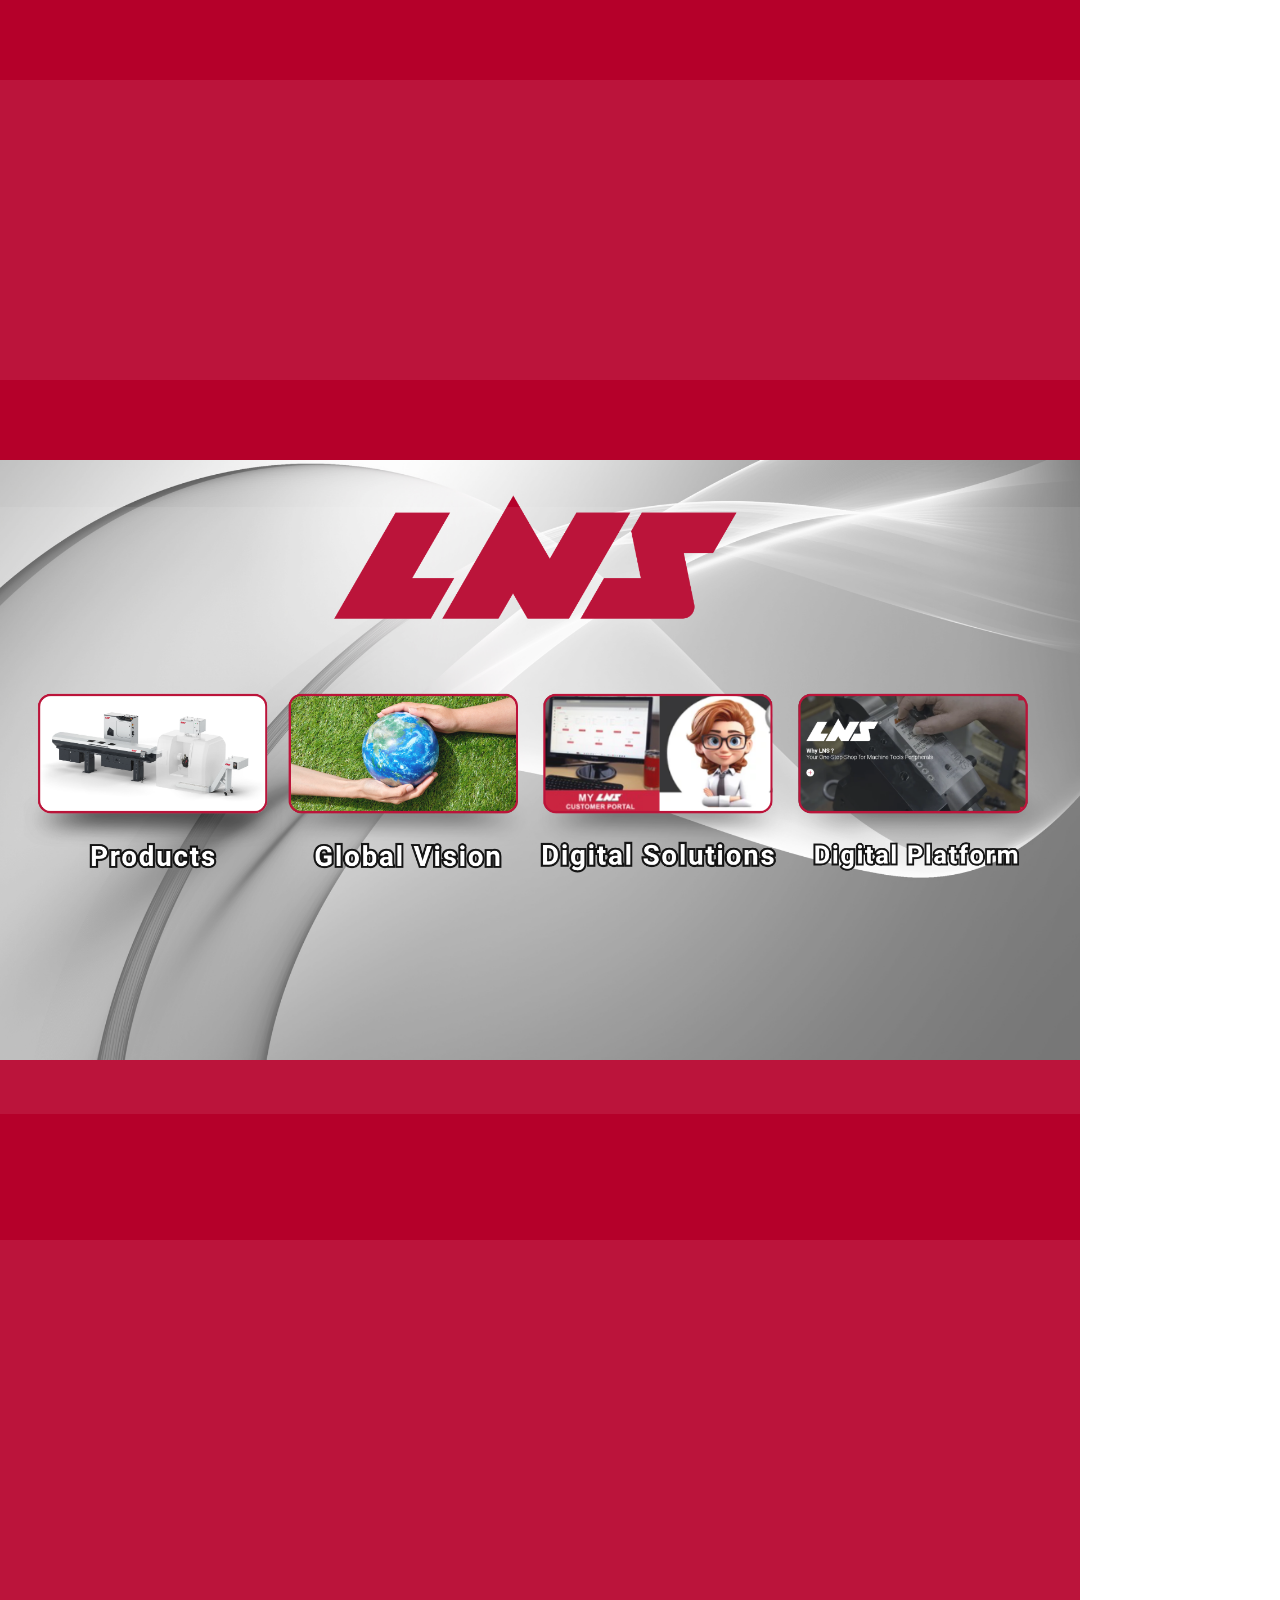
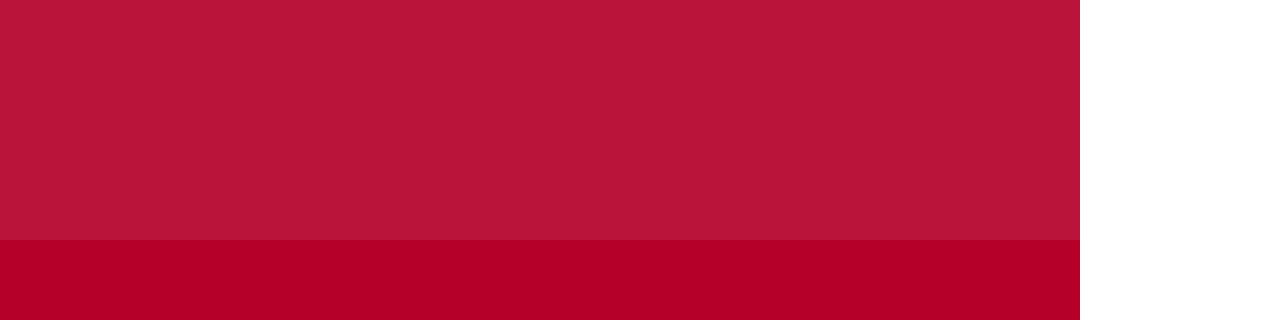
<file: index.html>
<!doctype html>
<html lang="en">
<head>
  <meta charset="utf-8">
  <meta
    name="viewport"
    content="width=device-width, initial-scale=1, maximum-scale=1, user-scalable=no"
  >
  <title>Home</title>
  <link rel="stylesheet" href="style.css">
</head>

<body>
  <div id="rotationViewport" class="rotation-viewport">
  <div id="screenSize">
    <div
      id="headerItem"
      class="row"
      style="top:80px; height:300px;"
    >
      <div
        id="row-1-element-1"
        class="element"
        style="left:0px; top:0px; width:1080px; height:300px; z-index:1;"
      ></div>
    </div>

    <div
      id="row-2"
      class="row"
      style="
        top:460px;
        height:600px;
        background-image:url('assets/Main Menu Starting Point.png');
        background-repeat:no-repeat;
        background-size:cover;
        background-position:center;
      "
    >
      <div
        id="Title_Card"
        class="element"
        style="left:0px; top:47px; width:1080px; height:607px; z-index:1;"
      >
        <button
          id="productsMainMenuHotspot"
          class="main-menu-hotspot"
          type="button"
          aria-label="Open Products landing page"
          data-content-page="content/products/index.html"
          style="left:32px; top:180px; width:239px; height:180px;"
        ></button>

        <button
          id="globalVisionMainMenuHotspot"
          class="main-menu-hotspot"
          type="button"
          aria-label="Open Global Vision landing page"
          data-content-page="content/global-vision/index.html"
          style="left:284px; top:180px; width:239px; height:180px;"
        ></button>

        <button
          id="digitalSolutionsMainMenuHotspot"
          class="main-menu-hotspot"
          type="button"
          aria-label="Open Digital Solutions landing page"
          data-content-page="content/digital-solutions/index.html"
          style="left:537px; top:180px; width:239px; height:180px;"
        ></button>

        <button
          id="digitalPlatformMainMenuHotspot"
          class="main-menu-hotspot"
          type="button"
          aria-label="Open Digital Platform landing page"
          data-content-page="content/digital-platform/index.html"
          style="left:793px; top:180px; width:239px; height:180px;"
        ></button>
      </div>
    </div>

    <div
      id="footer"
      class="row"
      style="top:1240px; height:600px;"
    >
      <div
        id="footer-element-1"
        class="element"
        style="left:0px; top:0px; width:1080px; height:600px; z-index:1;"
      ></div>
    </div>
  </div>

  <div
    id="modalOverlay"
    class="modal-overlay hidden"
    aria-hidden="true"
    role="dialog"
    aria-modal="true"
    aria-label="Kiosk content"
  >
    <iframe
      id="content"
      name="content"
      class="modal-content-frame"
      title="Kiosk content page"
      src="about:blank"
      scrolling="no"
    ></iframe>

    <button
      id="modalBackButton"
      class="modal-back-button hidden"
      type="button"
      aria-label="Go back"
    >
      <svg
        id="leftChevron"
        viewBox="0 0 117 543"
        preserveAspectRatio="xMidYMid meet"
        aria-hidden="true"
        focusable="false"
      >
        <path
          id="leftChevronPath"
          d="m 98.942506,515.00111
             c -3.36631,-6.4805 -8.176956,-15.65517 -10.690335,-20.38812
             -2.513388,-4.73296 -5.608,-10.57136 -6.876915,-12.97426
             -1.268915,-2.40288 -2.830596,-5.35553 -3.470406,-6.56144
             l -1.163295,-2.19257
             v -13.88494 -13.88497
             l -3.031881,-0.0741 -3.031881,-0.0741
             -1.038599,-3.04498
             C 68.1849,437.65797 62.113542,420.29927 60.51717,415.8408
             59.787172,413.80199 57.649222,407.78484 55.766169,402.46937
             49.99818,386.18749 44.201294,369.90028 39.980994,358.1186
             38.833341,354.91476 35.940369,346.75288 33.552161,339.98112
             27.914152,323.99459 22.962787,310.01078 20.942375,304.36815
             20.055914,301.89245 18.73499,298.19876 18.006986,296.15995
             17.278984,294.12113 14.834885,287.32951 12.575655,281.06744
             10.316435,274.80538 7.4637559,266.84969 6.2363831,263.38814
             l -2.2316086,-6.29372
             6.4408495,-17.66893
             c 7.819657,-21.45134 12.250052,-33.74331 20.779074,-57.65082
             3.584781,-10.04842 8.906447,-24.82318 11.825902,-32.8328
             7.805947,-21.41581 16.72339,-46.09276 23.011785,-63.679765
             1.379892,-3.859184 2.586841,-7.102508 2.682113,-7.207402
             0.09528,-0.104904 1.689551,-0.224051 3.542824,-0.264783
             l 3.369586,-0.07407
             0.120516,-13.106648 0.120516,-13.106638
             2.892408,-4.515964
             c 3.037255,-4.742126 7.84614,-12.383646 14.48749,-23.02124
             6.148661,-9.84843 10.912353,-17.4096065 11.426993,-18.1374765
             0.46423,-0.6565913 0.46806,-0.4433751 0.47338,26.3260465
             l 0.005,26.987996
             -2.14907,5.315253
             c -1.87092,4.627266 -5.336322,13.633327 -7.852624,20.407758
             -0.432743,1.165028 -1.40833,3.786356 -2.167962,5.825169
             -4.876873,13.089214 -15.518818,42.363814 -25.074051,68.975374
             -4.527277,12.60861 -7.876723,21.80707 -17.547548,48.1901
             -10.044799,27.4033 -17.759966,48.8114 -17.759966,49.28051
             0,0.26074 2.641747,7.77752 5.870549,16.70398
             3.228802,8.92645 6.874766,19.02997 8.102139,22.45227
             8.148163,22.71947 15.654248,43.79756 21.215386,59.57566
             1.565525,4.44169 3.682961,10.39925 4.705425,13.23904
             1.022464,2.83977 3.026998,8.43988 4.454526,12.44469
             6.89079,19.33151 25.845686,71.54321 27.112186,74.6811
             l 1.09283,2.70766
             -0.0612,33.92173
             -0.0612,33.92173
             z"
          fill="#9e0303"
          fill-opacity="1"
          stroke="#ffffff"
          stroke-width="2.578"
          stroke-opacity="1"
        />
      </svg>
    </button>

    <div
      id="backButtonTip"
      class="kiosk-tip back-button-tip"
      aria-live="polite"
    >
      Tap to return to the previous page
    </div>

    <div
      id="outsideTapTip"
      class="kiosk-tip outside-tap-tip"
      aria-live="polite"
    >
      Any tap outside the content returns home
    </div>

    <div
      id="farewellTip"
      class="kiosk-tip farewell-tip"
      aria-live="assertive"
    >
      Thank you for looking
    </div>
  </div>

  </div>

  <script src="main.js"></script>
</body>
</html>
</file>
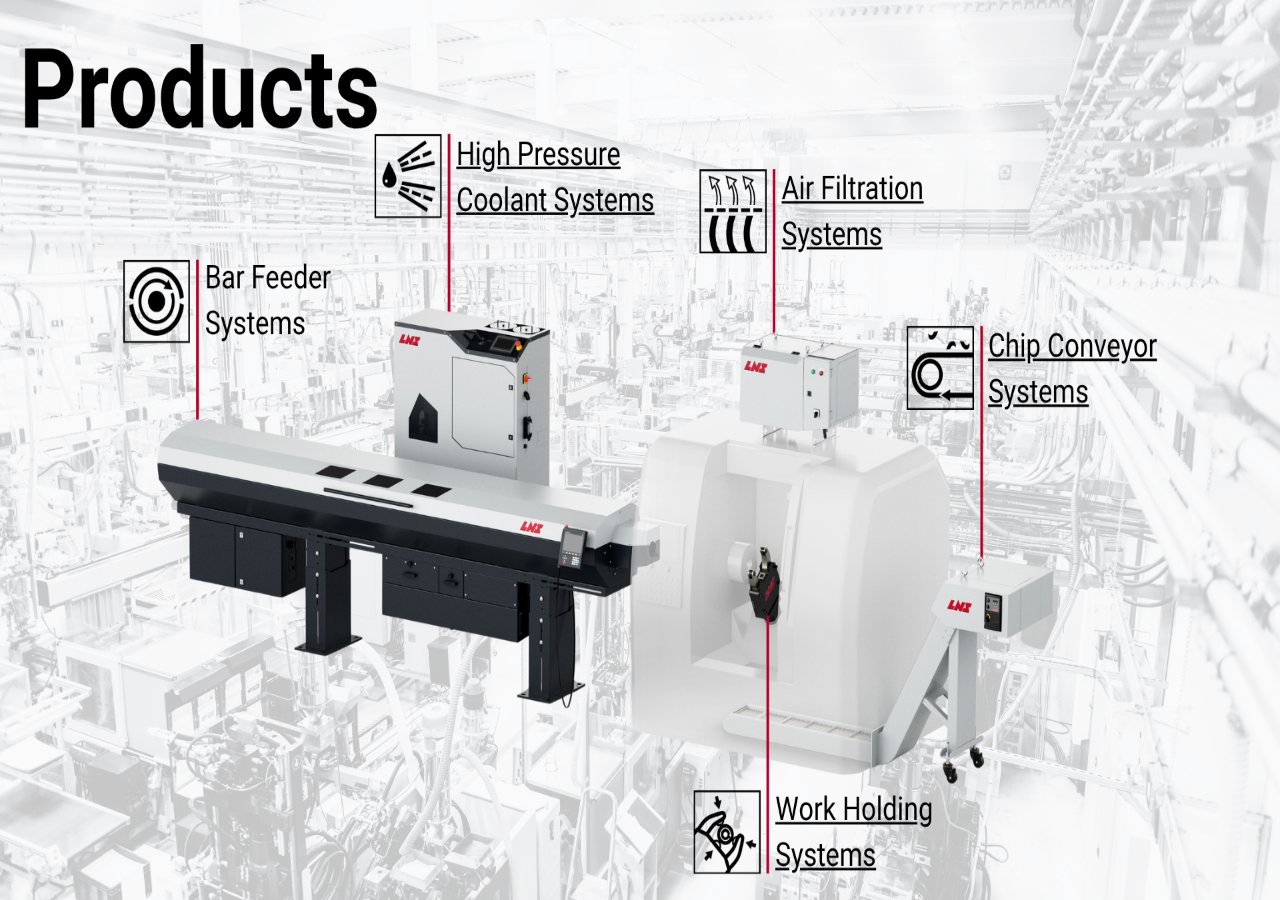
<file: content/products/index.html>
<!doctype html>
<html lang="en">
<head>
  <meta charset="utf-8">
  <meta
    name="viewport"
    content="width=1920, height=1080, initial-scale=1"
  >
  <title>Products</title>

  <style>
    * {
      box-sizing: border-box;
    }

    html,
    body {
      margin: 0;
      padding: 0;
      width: 100%;
      height: 100%;
      overflow: hidden;
      background: #ffffff;
    }

    body {
      position: relative;
      font-family: Arial, Helvetica, sans-serif;
      -webkit-tap-highlight-color: transparent;
    }

    /*
      This page is designed to fill the 16:9 iframe in the parent kiosk.

      ProductsHomePage.png should be stored in the same folder as this file:

      content/
        products/
          index.html
          ProductsHomePage.png
    */
    .products-page {
      position: relative;
      width: 100%;
      height: 100%;
      overflow: hidden;
      background-image: url("ProductsHomePage.png");
      background-repeat: no-repeat;
      background-position: center;
      background-size: 100% 100%;
    }

    /*
      Each hotspot covers both the icon and its adjacent text label.

      Percentages are used instead of fixed pixels so the hotspots remain
      aligned when the 1920 × 1080 artwork is scaled to the 1060px-wide iframe.
    */
    .product-category-hotspot {
      position: absolute;
      display: block;
      margin: 0;
      padding: 0;
      border: 0;
      background: transparent;
      cursor: pointer;
      appearance: none;
      -webkit-appearance: none;
    }

    .product-category-hotspot:hover,
    .product-category-hotspot:focus-visible {
      background: rgba(190, 0, 45, 0.12);
      outline: 3px solid rgba(190, 0, 45, 0.75);
      outline-offset: -3px;
    }

    /*
      Add class="show-hotspot-debugging" to the body element while tuning
      hotspot positions. Remove it for the finished kiosk.
    */
    body.show-hotspot-debugging .product-category-hotspot {
      border: 3px dashed rgba(255, 0, 0, 0.95);
      background: rgba(255, 0, 0, 0.14);
    }

    body.show-hotspot-debugging .product-category-hotspot::after {
      content: attr(data-debug-label);
      position: absolute;
      left: 4px;
      top: 4px;
      padding: 5px 8px;
      background: rgba(0, 0, 0, 0.85);
      color: #ffffff;
      font-size: 18px;
      line-height: 1.1;
      white-space: nowrap;
      pointer-events: none;
    }

    /*
      Initial hotspot regions estimated from the supplied 1920 × 1080 artwork.
      Each region intentionally includes the icon and the full text label.
    */

    #barFeederSystemsHotspot {
      left: 9.2%;
      top: 28.3%;
      width: 21.5%;
      height: 20.0%;
    }

    #highPressureCoolantSystemsHotspot {
      left: 28.0%;
      top: 14.1%;
      width: 25.5%;
      height: 21.5%;
    }

    #airFiltrationSystemsHotspot {
      left: 53.7%;
      top: 18.0%;
      width: 23.5%;
      height: 20.0%;
    }

    #chipConveyorSystemsHotspot {
      left: 69.5%;
      top: 34.8%;
      width: 23.5%;
      height: 18.0%;
    }

    #workHoldingSystemsHotspot {
      left: 53.2%;
      top: 84.8%;
      width: 24.0%;
      height: 14.5%;
    }
  </style>
</head>

<body>
  <main
    class="products-page"
    aria-label="Products category menu"
  >
    <button
      id="barFeederSystemsHotspot"
      class="product-category-hotspot"
      type="button"
      aria-label="Open Bar Feeder Systems"
      data-debug-label="Bar Feeder Systems"
      data-destination-page="content/products/bar-feeder-systems/index.html"
    ></button>

    <button
      id="highPressureCoolantSystemsHotspot"
      class="product-category-hotspot"
      type="button"
      aria-label="Open High Pressure Coolant Systems"
      data-debug-label="High Pressure Coolant Systems"
      data-destination-page="content/products/high-pressure-coolant-systems/index.html"
    ></button>

    <button
      id="airFiltrationSystemsHotspot"
      class="product-category-hotspot"
      type="button"
      aria-label="Open Air Filtration Systems"
      data-debug-label="Air Filtration Systems"
      data-destination-page="content/products/air-filtration-systems/index.html"
    ></button>

    <button
      id="chipConveyorSystemsHotspot"
      class="product-category-hotspot"
      type="button"
      aria-label="Open Chip Conveyor Systems"
      data-debug-label="Chip Conveyor Systems"
      data-destination-page="content/products/chip-conveyor-systems/index.html"
    ></button>

    <button
      id="workHoldingSystemsHotspot"
      class="product-category-hotspot"
      type="button"
      aria-label="Open Work Holding Systems"
      data-debug-label="Work Holding Systems"
      data-destination-page="content/products/work-holding-systems/index.html"
    ></button>
  </main>

  <script>
    /*
      The parent index.html owns iframe navigation and the Back button.

      Every category button sends its destination path to the parent's
      navigateContentPage() function. Paths are written relative to the
      root kiosk index.html, matching the parent main.js architecture.
    */
    document
      .querySelectorAll(".product-category-hotspot[data-destination-page]")
      .forEach((hotspotButton) => {
        hotspotButton.addEventListener("click", () => {
          const destinationPagePath =
            hotspotButton.dataset.destinationPage;

          if (
            window.parent &&
            typeof window.parent.navigateContentPage === "function"
          ) {
            window.parent.navigateContentPage(destinationPagePath);
            return;
          }

          /*
            This warning usually means the page was opened directly instead
            of being loaded inside the kiosk iframe.
          */
          console.warn(
            `Parent navigation is unavailable. Intended destination: ${destinationPagePath}`
          );
        });
      });
  </script>
</body>
</html>
</file>
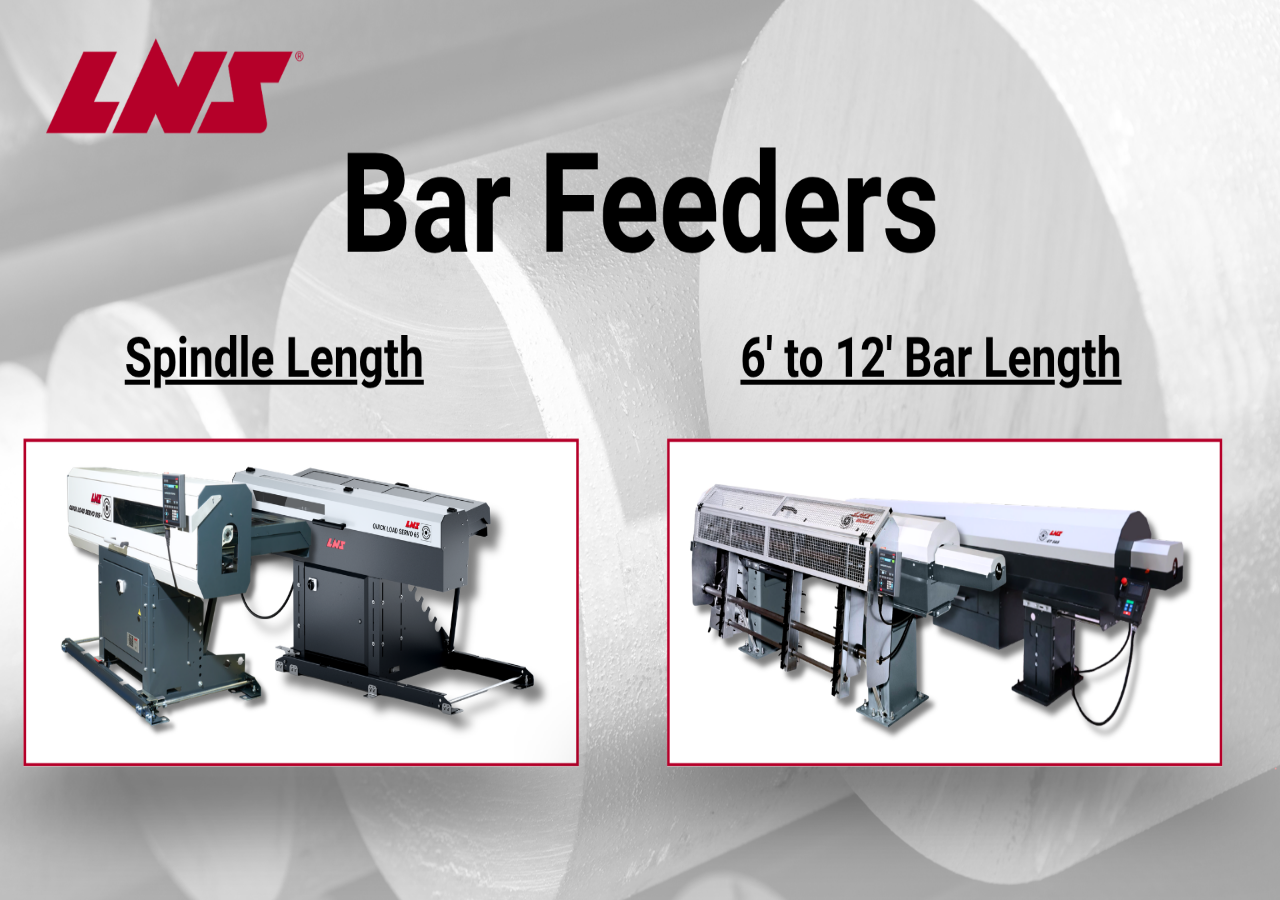
<file: content/products/bar-feeder-systems/index.html>
<!doctype html>
<html lang="en">
<head>
  <meta charset="utf-8">
  <meta
    name="viewport"
    content="width=1920, height=1080, initial-scale=1"
  >
  <title>Bar Feeders</title>

  <style>
    * {
      box-sizing: border-box;
    }

    html,
    body {
      margin: 0;
      padding: 0;
      width: 100%;
      height: 100%;
      overflow: hidden;
      background: #ffffff;
    }

    body {
      position: relative;
      font-family: Arial, Helvetica, sans-serif;
      -webkit-tap-highlight-color: transparent;
    }

    /*
      This page is designed to fill the 16:9 iframe in the parent kiosk.

      Place this file and the background artwork together in:

      content/
        products/
          bar-feeder-systems/
            index.html
            BarFeedersHomePage.png
    */
    .bar-feeders-page {
      position: relative;
      width: 100%;
      height: 100%;
      overflow: hidden;
      background-image: url("BarFeedersHomePage.png");
      background-repeat: no-repeat;
      background-position: center;
      background-size: 100% 100%;
    }

    /*
      Each hotspot is sized to cover the underlined heading plus its
      associated product image panel so the user can tap either area.
    */
    .bar-feeders-hotspot {
      position: absolute;
      display: block;
      margin: 0;
      padding: 0;
      border: 0;
      background: transparent;
      cursor: pointer;
      appearance: none;
      -webkit-appearance: none;
    }

    .bar-feeders-hotspot:hover,
    .bar-feeders-hotspot:focus-visible {
      background: rgba(190, 0, 45, 0.12);
      outline: 3px solid rgba(190, 0, 45, 0.75);
      outline-offset: -3px;
    }

    /*
      Add class="show-hotspot-debugging" to the body while tuning hotspot
      positions. Remove it for the finished kiosk.
    */
    body.show-hotspot-debugging .bar-feeders-hotspot {
      border: 3px dashed rgba(255, 0, 0, 0.95);
      background: rgba(255, 0, 0, 0.14);
    }

    body.show-hotspot-debugging .bar-feeders-hotspot::after {
      content: attr(data-debug-label);
      position: absolute;
      left: 4px;
      top: 4px;
      padding: 5px 8px;
      background: rgba(0, 0, 0, 0.85);
      color: #ffffff;
      font-size: 18px;
      line-height: 1.1;
      white-space: nowrap;
      pointer-events: none;
    }

    /*
      Hotspot 1:
      Spindle Length heading plus left machine image.
    */
    #spindleLengthHotspot {
      left: 1.5%;
      top: 36.5%;
      width: 43.8%;
      height: 48.5%;
    }

    /*
      Hotspot 2:
      6' to 12' Bar Length heading plus right machine image.
    */
    #sixToTwelveBarLengthHotspot {
      left: 52.2%;
      top: 36.5%;
      width: 43.5%;
      height: 48.5%;
    }
  </style>
</head>

<body>
  <main
    class="bar-feeders-page"
    aria-label="Bar Feeders category page"
  >
    <button
      id="spindleLengthHotspot"
      class="bar-feeders-hotspot"
      type="button"
      aria-label="Open Spindle Length bar feeders"
      data-debug-label="Spindle Length"
      data-destination-page="content/products/bar-feeder-systems/spindle-length/index.html"
    ></button>

    <button
      id="sixToTwelveBarLengthHotspot"
      class="bar-feeders-hotspot"
      type="button"
      aria-label="Open 6 to 12 foot Bar Length bar feeders"
      data-debug-label="6' to 12' Bar Length"
      data-destination-page="content/products/bar-feeder-systems/six-to-twelve-bar-length/index.html"
    ></button>
  </main>

  <script>
    /*
      The parent index.html owns iframe navigation and the shared Back button.

      Each hotspot sends a root-relative destination path to the parent's
      navigateContentPage() function.
    */
    document
      .querySelectorAll(".bar-feeders-hotspot[data-destination-page]")
      .forEach((hotspotButton) => {
        hotspotButton.addEventListener("click", () => {
          const destinationPagePath =
            hotspotButton.dataset.destinationPage;

          if (
            window.parent &&
            typeof window.parent.navigateContentPage === "function"
          ) {
            window.parent.navigateContentPage(destinationPagePath);
            return;
          }

          console.warn(
            `Parent navigation is unavailable. Intended destination: ${destinationPagePath}`
          );
        });
      });
  </script>
</body>
</html>
</file>
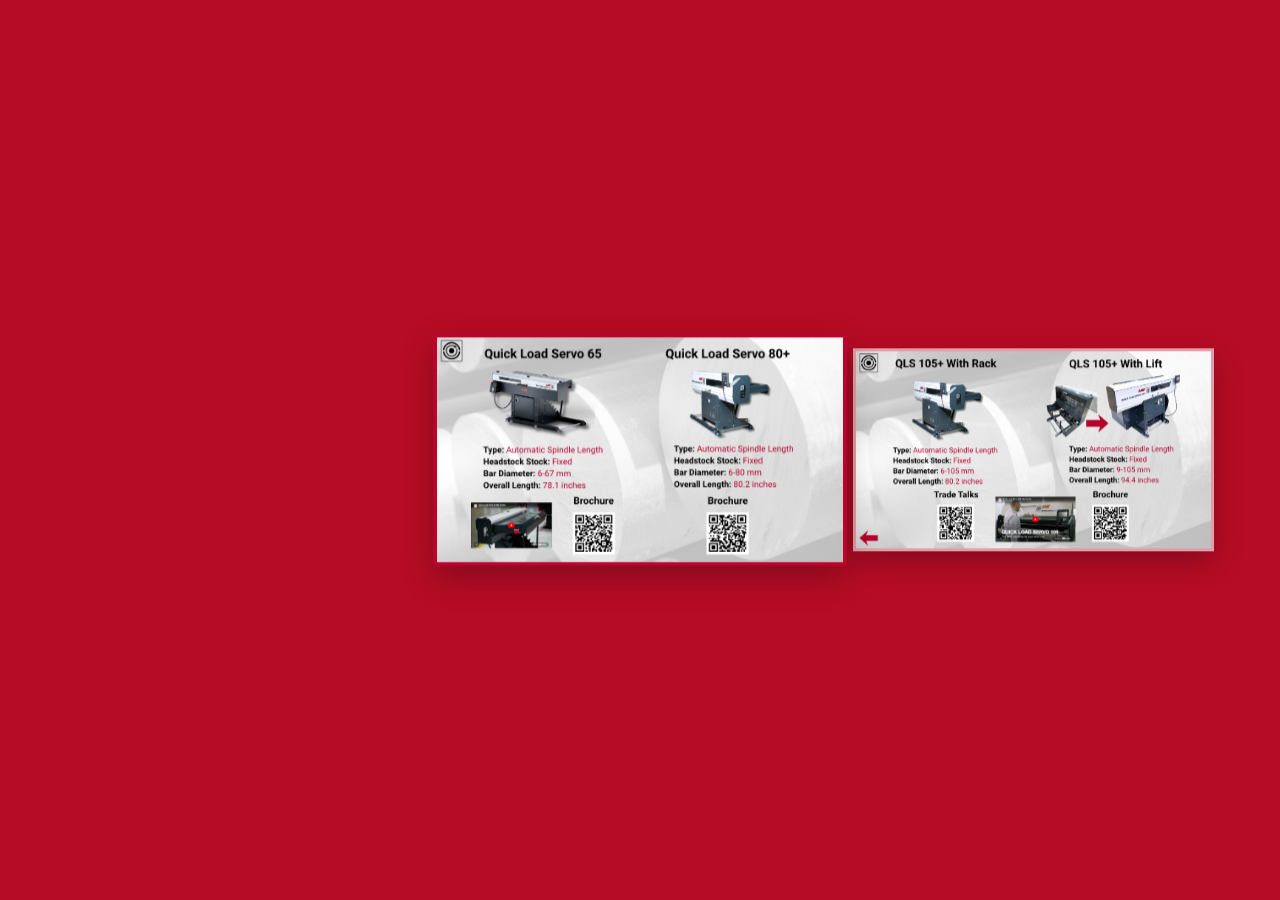
<file: content/products/bar-feeder-systems/spindle-length/index.html>
<!doctype html>
<html lang="en">
<head>
  <meta charset="utf-8">
  <meta
    name="viewport"
    content="width=1920, height=1080, initial-scale=1"
  >
  <title>Spindle Length Bar Feeders</title>

  <style>
    * {
      box-sizing: border-box;
    }

    html,
    body {
      margin: 0;
      width: 100%;
      height: 100%;
      overflow: hidden;
    }

    body {
      font-family: Arial, Helvetica, sans-serif;
      background: #b70c25;
      -webkit-tap-highlight-color: transparent;
      user-select: none;
    }

    :root {
      /*
        Primary tuning controls
      */
      --carousel-gap: 32px;
      --tile-width: 31.4%;
      --selected-tile-scale: 1.14;
      --track-slide-duration: 850ms;
      --tile-zoom-duration: 650ms;
      --carousel-easing: cubic-bezier(0.22, 1, 0.36, 1);
      --swipe-threshold: 70px;
    }

    /*
      The viewport clips the ends of the continuous thumbnail rail.
      Horizontal touch gestures are handled by JavaScript.
    */
    .carousel-viewport {
      position: relative;
      width: 100%;
      height: 100%;
      overflow: hidden;
      background: #b70c25;
      touch-action: none;
    }

    /*
      This prompt remains hidden until the same tile has stayed centered
      for 2.6 seconds without being tapped or replaced by another selection.
    */
    .center-tile-prompt {
      position: absolute;
      left: 50%;
      top: 14%;
      transform: translateX(-50%);
      z-index: 10;
      color: #ffffff;
      font-size: 42px;
      font-weight: 700;
      letter-spacing: 0.02em;
      text-align: center;
      opacity: 0;
      visibility: hidden;
      transition:
        opacity 500ms ease,
        visibility 0s linear 500ms;
      pointer-events: none;
    }

    .center-tile-prompt.is-visible {
      opacity: 1;
      visibility: visible;
      transition:
        opacity 500ms ease,
        visibility 0s linear 0s;
    }

    /*
      The track moves as one piece, preserving the gap between all tiles.
    */
    .carousel-track {
      position: absolute;
      left: 0;
      top: 50%;
      display: flex;
      align-items: center;
      gap: var(--carousel-gap);
      padding: 0 5%;
      will-change: transform;
      transition:
        transform var(--track-slide-duration) var(--carousel-easing);
    }

    .carousel-track.is-dragging {
      transition: none;
    }

    /*
      Each thumbnail is always 16:9.
    */
    .carousel-tile {
      position: relative;
      flex: 0 0 var(--tile-width);
      aspect-ratio: 16 / 9;
      height: auto;
      margin: 0;
      padding: 0;
      border: 3px solid rgba(255, 255, 255, 0.55);
      background: rgba(255, 255, 255, 0.12);
      box-shadow: 0 10px 28px rgba(0, 0, 0, 0.28);
      cursor: pointer;
      overflow: hidden;
      appearance: none;
      -webkit-appearance: none;
      transform: scale(1);
      transform-origin: center center;
      transition:
        transform var(--tile-zoom-duration) var(--carousel-easing),
        opacity var(--tile-zoom-duration) ease,
        border-color var(--tile-zoom-duration) ease;
    }

    /*
      The centered tile remains zoomed at all times.
      Swiping changes which tile receives this class.
    */
    .carousel-tile.is-selected {
      transform: scale(var(--selected-tile-scale));
      border-color: rgba(190, 0, 45, 0.95);
      z-index: 2;
    }

    .carousel-tile:focus-visible {
      outline: 5px solid rgba(255, 255, 255, 0.95);
      outline-offset: 4px;
    }

    .carousel-tile img {
      display: block;
      width: 100%;
      height: 100%;
      object-fit: cover;
      background: #ffffff;
      pointer-events: none;
      user-select: none;
      -webkit-user-drag: none;
    }

    /*
      Optional setup mode:
      Add class="show-carousel-debugging" to the body element.
    */
    body.show-carousel-debugging .carousel-tile {
      outline: 3px dashed rgba(255, 0, 0, 0.95);
      outline-offset: -3px;
    }

    body.show-carousel-debugging .carousel-tile::after {
      content: attr(data-debug-label);
      position: absolute;
      left: 6px;
      top: 6px;
      padding: 5px 8px;
      background: rgba(0, 0, 0, 0.85);
      color: #ffffff;
      font-size: 18px;
      white-space: nowrap;
      pointer-events: none;
    }
  </style>
</head>

<body>
  <main
    id="carouselViewport"
    class="carousel-viewport"
    aria-label="Swipe to choose a spindle length bar feeder"
  >
    <div
      id="centerTilePrompt"
      class="center-tile-prompt"
      aria-live="polite"
    >
      Tap to see more
    </div>

    <div id="carouselTrack" class="carousel-track">
      <button
        id="machineOneChoice"
        class="carousel-tile"
        type="button"
        aria-label="Open spindle length models 65 and 80 plus"
        data-debug-label="65 & 80+"
        data-destination-page="content/products/bar-feeder-systems/spindle-length/machine-one/index.html"
      >
        <img
          src="SpindleLengthPage1 _ 65&amp;80+.png"
          alt="Spindle length models 65 and 80 plus"
        >
      </button>

      <button
        id="machineTwoChoice"
        class="carousel-tile"
        type="button"
        aria-label="Open spindle length model 105 plus"
        data-debug-label="105+"
        data-destination-page="content/products/bar-feeder-systems/spindle-length/machine-two/index.html"
      >
        <img
          src="SpindleLengthPage2 _105+.png"
          alt="Spindle length model 105 plus"
        >
      </button>
    </div>
  </main>

  <script>
    /*
      Touch-first persistent-focus carousel

      Interaction:
      - Swipe left or right to change the centered tile.
      - The centered tile stays zoomed.
      - Tapping a non-centered tile centers it.
      - Tapping the already-centered tile opens its detail page.
      - The parent page continues to own the shared Back button and history.
    */

    const carouselViewport = document.getElementById("carouselViewport");
    const carouselTrack = document.getElementById("carouselTrack");
    const centerTilePrompt = document.getElementById("centerTilePrompt");
    const carouselTiles = Array.from(
      document.querySelectorAll(".carousel-tile")
    );

    let selectedTileIndex = 0;
    let currentTrackOffset = 0;

    let pointerIsDown = false;
    let pointerStartX = 0;
    let pointerStartOffset = 0;
    let pointerTravelDistance = 0;
    let suppressNextClick = false;
    let centerPromptTimerId = null;

    const swipeThreshold = 70;
    const centerPromptDelay = 2600;

    function clampTileIndex(tileIndex) {
      return Math.max(
        0,
        Math.min(tileIndex, carouselTiles.length - 1)
      );
    }

    function hideCenterTilePrompt() {
      if (centerPromptTimerId !== null) {
        window.clearTimeout(centerPromptTimerId);
        centerPromptTimerId = null;
      }

      centerTilePrompt.classList.remove("is-visible");
    }

    function scheduleCenterTilePrompt() {
      hideCenterTilePrompt();

      centerPromptTimerId = window.setTimeout(() => {
        centerTilePrompt.classList.add("is-visible");
        centerPromptTimerId = null;
      }, centerPromptDelay);
    }

    function calculateCenteredTrackOffset(tileIndex) {
      const selectedTile = carouselTiles[tileIndex];

      if (!selectedTile) {
        return currentTrackOffset;
      }

      const viewportCenter = carouselViewport.clientWidth / 2;
      const selectedTileCenter =
        selectedTile.offsetLeft + selectedTile.offsetWidth / 2;

      return viewportCenter - selectedTileCenter;
    }

    function applyTrackOffset(trackOffset, animate = true) {
      carouselTrack.classList.toggle("is-dragging", !animate);

      carouselTrack.style.transform =
        `translate(${trackOffset}px, -50%)`;

      currentTrackOffset = trackOffset;
    }

    function selectCarouselTile(tileIndex, animate = true) {
      selectedTileIndex = clampTileIndex(tileIndex);

      carouselTiles.forEach((tile, index) => {
        const tileIsSelected = index === selectedTileIndex;

        tile.classList.toggle("is-selected", tileIsSelected);
        tile.setAttribute(
          "aria-current",
          tileIsSelected ? "true" : "false"
        );
      });

      const centeredOffset =
        calculateCenteredTrackOffset(selectedTileIndex);

      applyTrackOffset(centeredOffset, animate);
      scheduleCenterTilePrompt();
    }

    function openSelectedTile(tile) {
      const destinationPagePath = tile.dataset.destinationPage;

      if (
        window.parent &&
        typeof window.parent.navigateContentPage === "function"
      ) {
        window.parent.navigateContentPage(destinationPagePath);
        return;
      }

      console.warn(
        `Parent navigation is unavailable. Intended destination: ${destinationPagePath}`
      );
    }

    function handlePointerDown(event) {
      hideCenterTilePrompt();
      pointerIsDown = true;
      pointerStartX = event.clientX;
      pointerStartOffset = currentTrackOffset;
      pointerTravelDistance = 0;
      suppressNextClick = false;

      carouselViewport.setPointerCapture(event.pointerId);
      carouselTrack.classList.add("is-dragging");
    }

    function handlePointerMove(event) {
      if (!pointerIsDown) {
        return;
      }

      const horizontalMovement = event.clientX - pointerStartX;
      pointerTravelDistance = Math.max(
        pointerTravelDistance,
        Math.abs(horizontalMovement)
      );

      applyTrackOffset(
        pointerStartOffset + horizontalMovement,
        false
      );
    }

    function finishPointerGesture(event) {
      if (!pointerIsDown) {
        return;
      }

      pointerIsDown = false;
      carouselTrack.classList.remove("is-dragging");

      const horizontalMovement = event.clientX - pointerStartX;

      if (Math.abs(horizontalMovement) >= swipeThreshold) {
        /*
          Swiping left advances to the next tile.
          Swiping right returns to the previous tile.
        */
        const direction = horizontalMovement < 0 ? 1 : -1;

        suppressNextClick = true;
        selectCarouselTile(selectedTileIndex + direction, true);
      } else {
        /*
          A short drag snaps back to the currently selected tile.
        */
        selectCarouselTile(selectedTileIndex, true);
      }

      if (carouselViewport.hasPointerCapture(event.pointerId)) {
        carouselViewport.releasePointerCapture(event.pointerId);
      }
    }

    carouselViewport.addEventListener(
      "pointerdown",
      handlePointerDown
    );

    carouselViewport.addEventListener(
      "pointermove",
      handlePointerMove
    );

    carouselViewport.addEventListener(
      "pointerup",
      finishPointerGesture
    );

    carouselViewport.addEventListener(
      "pointercancel",
      finishPointerGesture
    );

    carouselTiles.forEach((tile, tileIndex) => {
      tile.addEventListener("click", (event) => {
        hideCenterTilePrompt();

        if (suppressNextClick || pointerTravelDistance >= swipeThreshold) {
          event.preventDefault();
          suppressNextClick = false;
          return;
        }

        if (tileIndex !== selectedTileIndex) {
          selectCarouselTile(tileIndex, true);
          return;
        }

        openSelectedTile(tile);
      });
    });

    window.addEventListener("load", () => {
      selectCarouselTile(selectedTileIndex, false);
    });

    window.addEventListener("resize", () => {
      selectCarouselTile(selectedTileIndex, false);
    });
  </script>
</body>
</html>
</file>
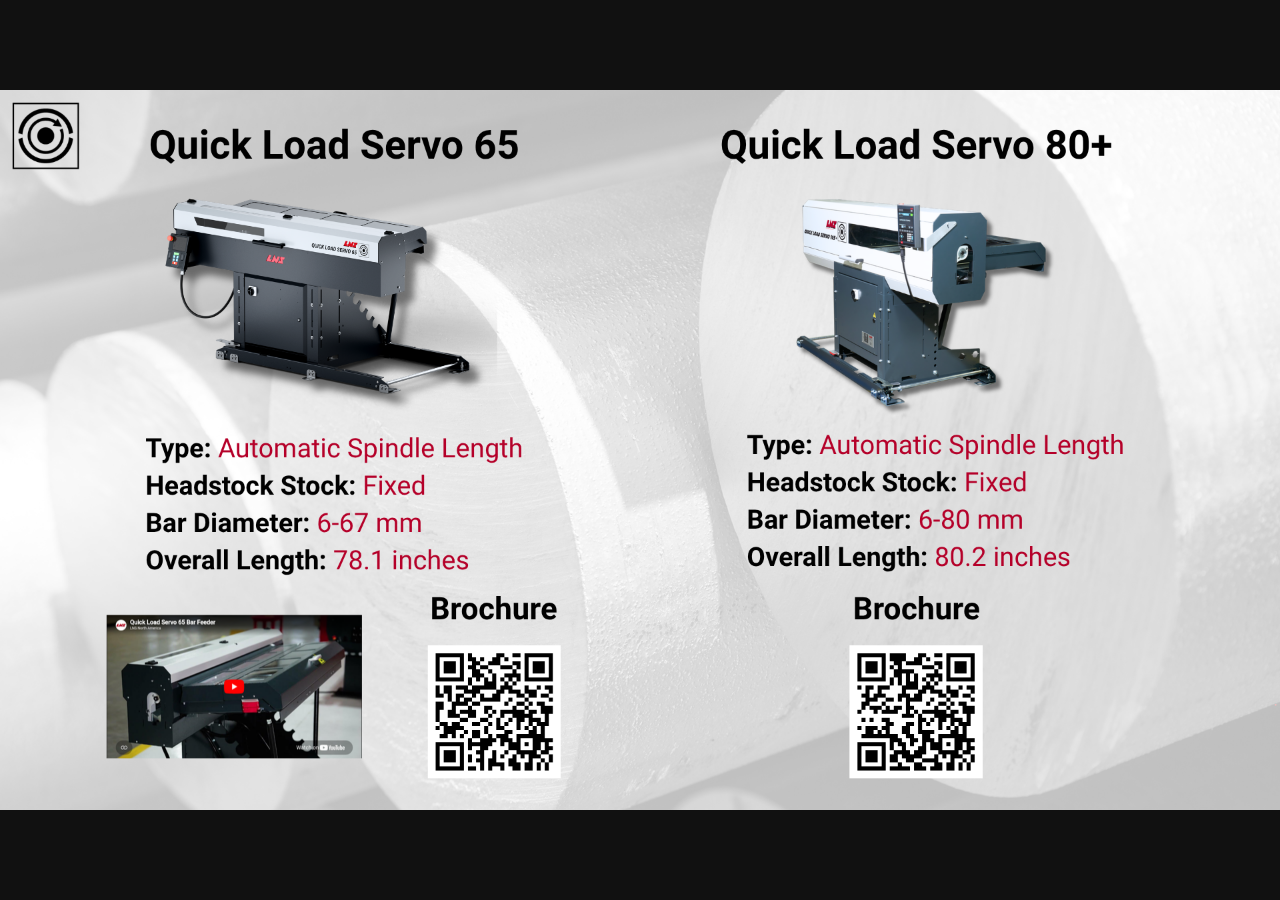
<file: content/products/bar-feeder-systems/spindle-length/machine-one/index.html>
<!doctype html>
<html lang="en">
<head>
  <meta charset="utf-8">
  <meta
    name="viewport"
    content="width=1920, height=1080, initial-scale=1"
  >
  <title>Spindle Length Models 65 and 80 Plus</title>

  <style>
    * {
      box-sizing: border-box;
    }

    html,
    body {
      margin: 0;
      width: 100%;
      height: 100%;
      overflow: hidden;
      background: #111111;
    }

    body {
      display: flex;
      align-items: center;
      justify-content: center;
    }

    /*
      The selected PNG fills the iframe as completely as possible without
      cropping or distorting the artwork.
    */
    .full-frame-image {
      display: block;
      width: 100%;
      height: 100%;
      object-fit: contain;
      background: #111111;
    }
  </style>
</head>

<body>
  <img
    class="full-frame-image"
    src="SpindleLengthPage1 _ 65&amp;80+.png"
    alt="Spindle length models 65 and 80 plus"
  >
</body>
</html>
</file>
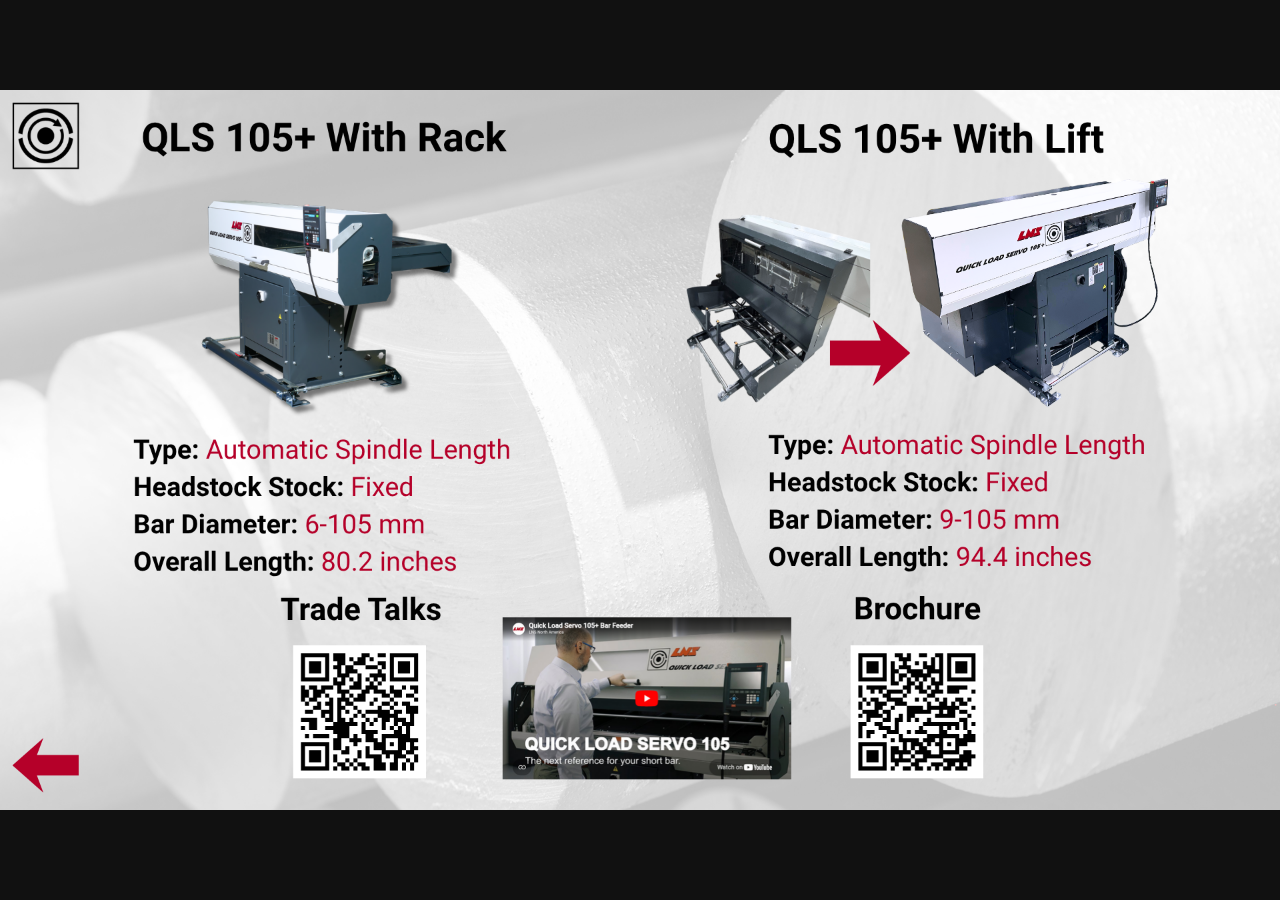
<file: content/products/bar-feeder-systems/spindle-length/machine-two/index.html>
<!doctype html>
<html lang="en">
<head>
  <meta charset="utf-8">
  <meta
    name="viewport"
    content="width=1920, height=1080, initial-scale=1"
  >
  <title>Spindle Length Model 105 Plus</title>

  <style>
    * {
      box-sizing: border-box;
    }

    html,
    body {
      margin: 0;
      width: 100%;
      height: 100%;
      overflow: hidden;
      background: #111111;
    }

    body {
      display: flex;
      align-items: center;
      justify-content: center;
    }

    /*
      The selected PNG fills the iframe as completely as possible without
      cropping or distorting the artwork.
    */
    .full-frame-image {
      display: block;
      width: 100%;
      height: 100%;
      object-fit: contain;
      background: #111111;
    }
  </style>
</head>

<body>
  <img
    class="full-frame-image"
    src="SpindleLengthPage2 _105+.png"
    alt="Spindle length model 105 plus"
  >
</body>
</html>
</file>
<file: style.css>
* {
  box-sizing: border-box;
}

html,
body {
  margin: 0;
  padding: 0;
  width: 1080px;
  height: 1920px;
  overflow: hidden;
}

body {
  position: relative;
  font-family: Arial, Helvetica, sans-serif;
  -webkit-tap-highlight-color: transparent;
}

:root {
  --clickable-border: 2px solid rgba(255, 255, 255, 0.75);
  --modal-back-button-opacity: 0.10;
  --modal-back-button-active-opacity: 1;
  --tip-fade-duration: 500ms;
}

/* =========================================================
   MAIN KIOSK LAYOUT
   ========================================================= */

#screenSize {
  position: relative;
  width: 1080px;
  height: 1920px;
  overflow: hidden;
  background: #b5002a;
}

.row {
  position: absolute;
  left: 0;
  width: 1080px;
  overflow: visible;
}

.element {
  position: absolute;
  overflow: hidden;
  background: rgba(255, 255, 255, 0.08);
  color: white;
  display: flex;
  align-items: center;
  justify-content: center;
  font-size: 32px;
}

/* =========================================================
   MAIN-MENU HOTSPOTS
   ========================================================= */

.main-menu-hotspot {
  position: absolute;
  padding: 0;
  border: none;
  background: transparent;
  cursor: pointer;
  pointer-events: auto;
  appearance: none;
  -webkit-appearance: none;
}

.main-menu-hotspot:focus-visible {
  outline: 3px solid rgba(255, 255, 255, 0.9);
  outline-offset: -3px;
}

body.show-main-menu-hotspot-debugging .main-menu-hotspot {
  border: var(--clickable-border);
  background: rgba(255, 255, 255, 0.10);
}

/* =========================================================
   FULL-SCREEN MODAL OVERLAY
   ========================================================= */

.modal-overlay {
  position: fixed;
  left: 0;
  top: 0;
  width: 1080px;
  height: 1920px;
  overflow: hidden;
  background: rgba(0, 0, 0, 0.72);
  z-index: 50;
}

.modal-overlay.hidden {
  display: none;
}

/* =========================================================
   CONTENT IFRAME
   ========================================================= */

.modal-content-frame {
  position: absolute;
  left: 10px;
  top: 380px;
  width: 1060px;
  max-width: 100%;
  aspect-ratio: 16 / 9;
  height: auto;
  display: block;
  margin: 0;
  padding: 0;
  overflow: hidden;
  border: none;
  background: #ffffff;
  box-shadow: 0 0 40px rgba(0, 0, 0, 0.75);
  z-index: 51;
}

.modal-content-frame:focus {
  outline: none;
}

/* =========================================================
   SHARED BACK CHEVRON
   ========================================================= */

.modal-back-button {
  position: absolute;
  left: 10px;
  top: 690px;
  transform: translateY(-50%);
  display: flex;
  align-items: center;
  justify-content: center;
  width: 75px;
  height: 350px;
  margin: 0;
  padding: 0;
  border: none;
  background: transparent;
  color: #ff1f1f;
  cursor: pointer;
  opacity: var(--modal-back-button-opacity);
  transition:
    opacity var(--tip-fade-duration) ease,
    background-color 180ms ease-in-out;
  z-index: 60;
  pointer-events: auto;
  appearance: none;
  -webkit-appearance: none;
}

.modal-back-button:hover,
.modal-back-button:focus-visible,
.modal-back-button.coaching-highlight {
  opacity: var(--modal-back-button-active-opacity);
  outline: none;
}

.modal-back-button:active {
  background: rgba(255, 0, 0, 0.22);
}

.modal-back-button.hidden {
  display: none;
}

.modal-back-button svg {
  display: block;
  width: auto;
  height: 480px;
  pointer-events: none;
}

/* =========================================================
   SESSION COACHING TIPS
   ========================================================= */

.kiosk-tip {
  position: absolute;
  z-index: 70;
  color: #ffffff;
  font-weight: 700;
  line-height: 1.2;
  text-align: center;
  opacity: 0;
  visibility: hidden;
  pointer-events: none;
  transition:
    opacity var(--tip-fade-duration) ease,
    visibility 0s linear var(--tip-fade-duration);
}

.kiosk-tip.is-visible {
  opacity: 1;
  visibility: visible;
  transition:
    opacity var(--tip-fade-duration) ease,
    visibility 0s linear 0s;
}

.back-button-tip {
  left: 18px;
  top: 425px;
  width: 340px;
  padding: 14px 18px;
  border-radius: 10px;
  background: rgba(0, 0, 0, 0.78);
  font-size: 25px;
  text-align: left;
}

.outside-tap-tip {
  left: 50%;
  top: 1035px;
  transform: translateX(-50%);
  width: 700px;
  padding: 16px 24px;
  border-radius: 10px;
  background: rgba(0, 0, 0, 0.78);
  font-size: 27px;
}

.farewell-tip {
  left: 50%;
  top: 50%;
  transform: translate(-50%, -50%);
  width: 700px;
  padding: 32px 42px;
  border-radius: 16px;
  background: rgba(0, 0, 0, 0.88);
  font-size: 38px;
  box-shadow: 0 12px 36px rgba(0, 0, 0, 0.45);
}

/* =========================================================
   OPTIONAL LAYOUT DEBUGGING
   ========================================================= */

body.show-kiosk-layout-debugging #screenSize {
  outline: 2px solid rgba(255, 255, 255, 0.75);
}

body.show-kiosk-layout-debugging .row {
  outline: 2px solid rgba(255, 255, 255, 0.55);
}

body.show-kiosk-layout-debugging .element {
  outline: 2px solid rgba(255, 255, 255, 0.80);
}

body.show-kiosk-layout-debugging .modal-content-frame {
  outline: 3px solid rgba(0, 255, 255, 0.95);
}
</file>
